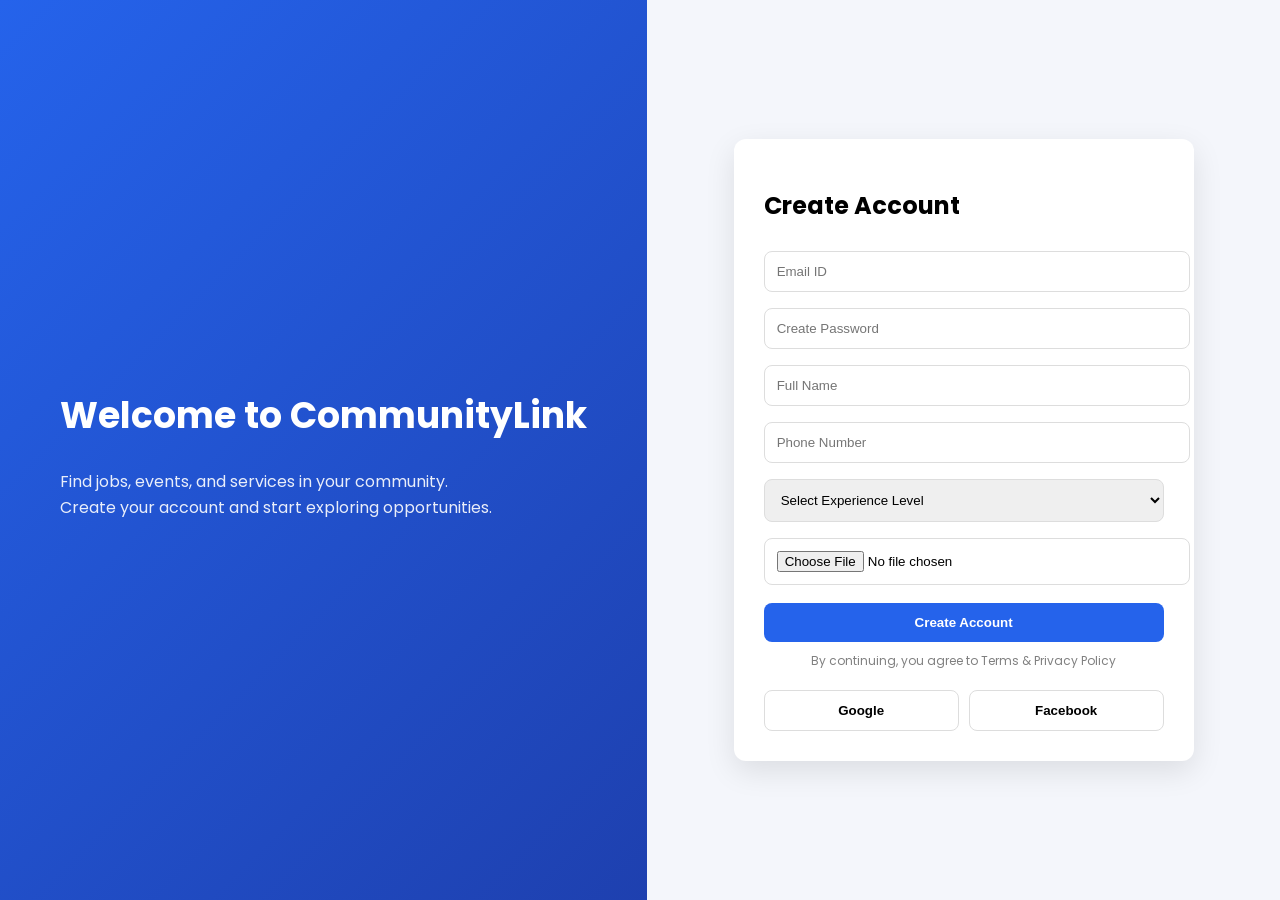
<file: register.html>
<!DOCTYPE html>
<html lang="en">
<head>
<meta charset="UTF-8">
<meta name="viewport" content="width=device-width, initial-scale=1.0">
<title>CommunityLink - Create Account</title>

<link href="https://fonts.googleapis.com/css2?family=Poppins:wght@300;400;500;600;700&display=swap" rel="stylesheet">

<style>
body{
margin:0;
font-family:Poppins;
background:#f4f6fb;
display:flex;
height:100vh;
}

/* LEFT SIDE */
.left{
flex:1;
background:linear-gradient(135deg,#2563eb,#1e40af);
color:white;
padding:60px;
display:flex;
flex-direction:column;
justify-content:center;
}

.left h1{
font-size:36px;
margin-bottom:10px;
}

.left p{
opacity:0.9;
line-height:1.6;
}

/* RIGHT SIDE */
.right{
flex:1.2;
display:flex;
align-items:center;
justify-content:center;
}

.form-box{
background:white;
padding:30px;
width:400px;
border-radius:12px;
box-shadow:0 10px 30px rgba(0,0,0,0.1);
}

.form-box h2{
margin-bottom:20px;
}

input, select{
width:100%;
padding:12px;
margin:8px 0;
border:1px solid #ddd;
border-radius:8px;
outline:none;
}

button{
width:100%;
padding:12px;
background:#2563eb;
color:white;
border:none;
border-radius:8px;
cursor:pointer;
font-weight:600;
margin-top:10px;
}

button:hover{
background:#1e40af;
}

.small{
font-size:12px;
color:gray;
margin-top:10px;
text-align:center;
}

.social{
display:flex;
gap:10px;
margin-top:10px;
}

.social button{
flex:1;
background:white;
color:black;
border:1px solid #ddd;
}
</style>
</head>

<body>

<!-- LEFT PANEL -->
<div class="left">
<h1>Welcome to CommunityLink</h1>
<p>
Find jobs, events, and services in your community.<br>
Create your account and start exploring opportunities.
</p>
</div>

<!-- RIGHT PANEL -->
<div class="right">

<div class="form-box">

<h2>Create Account</h2>

<input placeholder="Email ID">
<input placeholder="Create Password">
<input placeholder="Full Name">
<input placeholder="Phone Number">

<select>
<option>Select Experience Level</option>
<option>Fresher</option>
<option>Experienced</option>
</select>

<input type="file">

<button>Create Account</button>

<div class="small">
By continuing, you agree to Terms & Privacy Policy
</div>

<div class="social">
<button>Google</button>
<button>Facebook</button>
</div>

</div>

</div>

</body>
</html>
</file>
